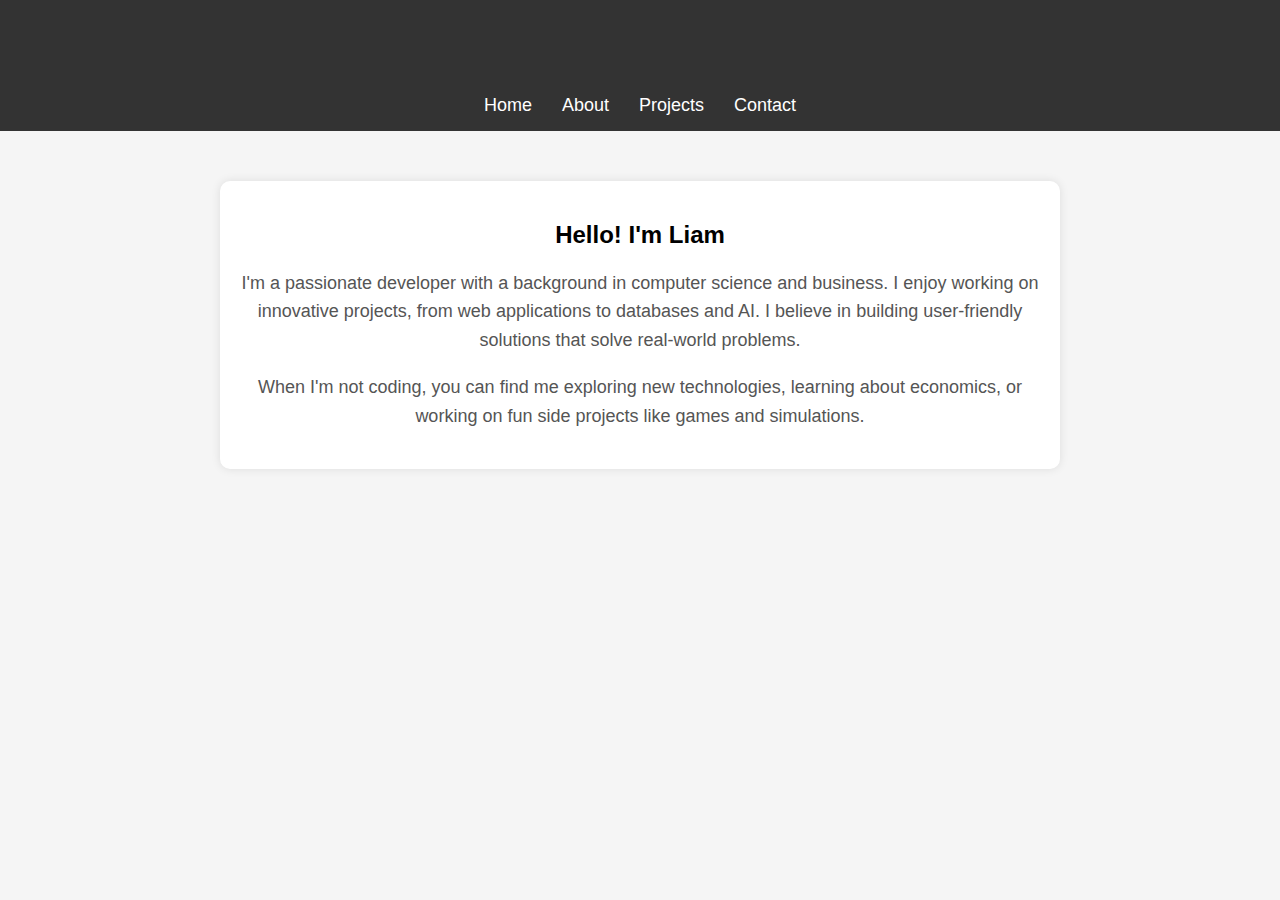
<file: about.html>
<!DOCTYPE html>
<html lang="en">
<head>
    <meta charset="UTF-8">
    <meta name="viewport" content="width=device-width, initial-scale=1.0">
    <title>About Me</title>
    <style>
        body {
            font-family: Arial, sans-serif;
            margin: 0;
            padding: 0;
            background-color: #f5f5f5;
            text-align: center;
        }

        header {
            background-color: #333;
            color: white;
            padding: 15px;
        }

        nav ul {
            list-style: none;
            padding: 0;
            margin: 0;
            display: flex;
            justify-content: center;
        }

        nav ul li {
            margin: 0 15px;
        }

        nav ul li a {
            color: white;
            text-decoration: none;
            font-size: 18px;
        }

        nav ul li a:hover {
            color: #f4a261;
        }

        .about-container {
            max-width: 800px;
            margin: 50px auto;
            padding: 20px;
            background: white;
            border-radius: 10px;
            box-shadow: 0px 0px 10px rgba(0, 0, 0, 0.1);
        }

        h1 {
            color: #333;
        }

        p {
            font-size: 18px;
            line-height: 1.6;
            color: #555;
        }
    </style>
</head>
<body>
    <header>
        <h1>About Me</h1>
        <nav>
            <ul>
                <li><a href="index.html">Home</a></li>
                <li><a href="about.html">About</a></li>
                <li><a href="projects.html">Projects</a></li>
                <li><a href="contact.html">Contact</a></li>
            </ul>
        </nav>
    </header>

    <div class="about-container">
        <h2>Hello! I'm Liam</h2>
        <p>
            I'm a passionate developer with a background in computer science and business.  
            I enjoy working on innovative projects, from web applications to databases and AI.  
            I believe in building user-friendly solutions that solve real-world problems.
        </p>
        <p>
            When I'm not coding, you can find me exploring new technologies, learning about economics,  
            or working on fun side projects like games and simulations.
        </p>
    </div>
</body>
</html>
</file>
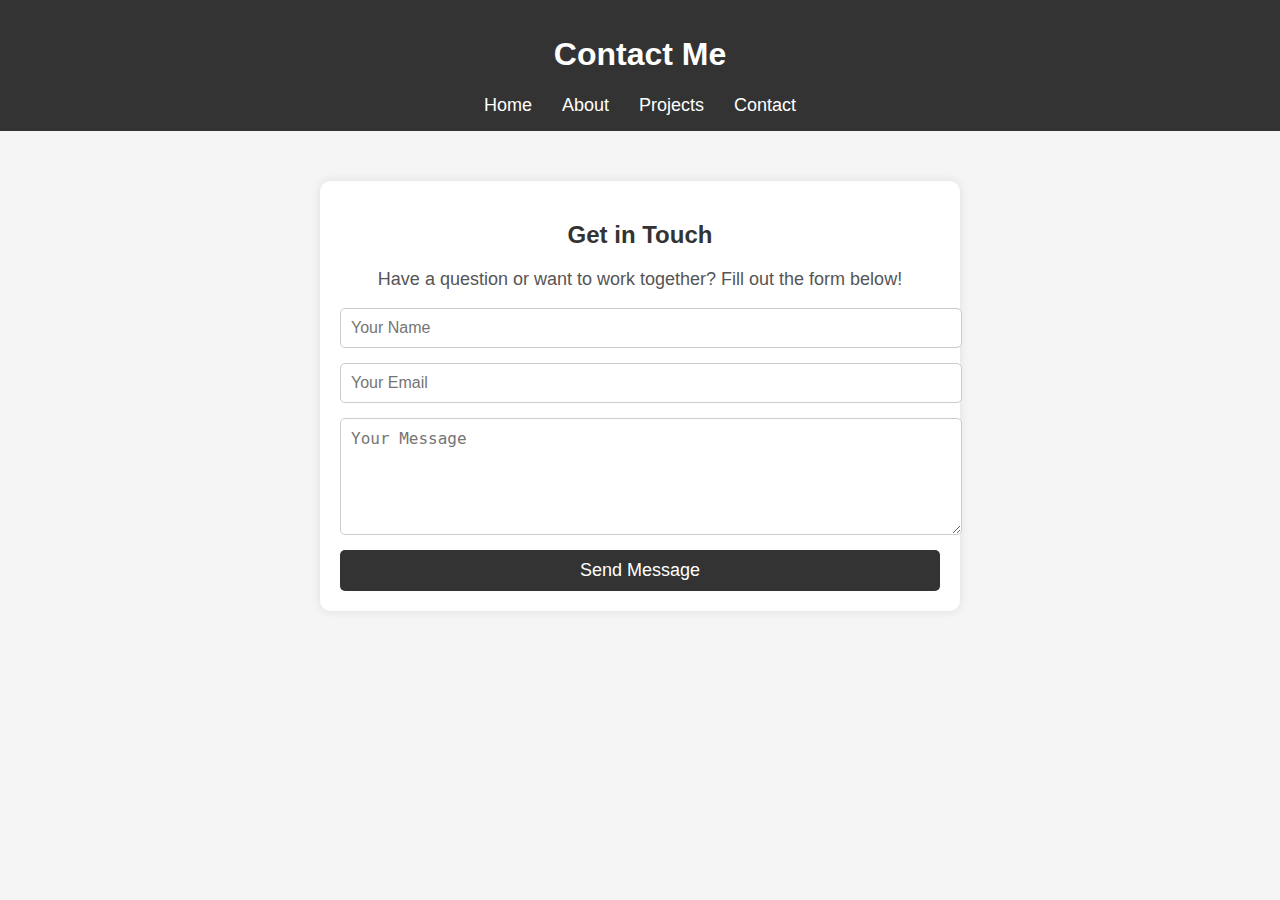
<file: contact.html>
<!DOCTYPE html>
<html lang="en">
<head>
    <meta charset="UTF-8">
    <meta name="viewport" content="width=device-width, initial-scale=1.0">
    <title>Contact Me</title>
    <style>
        body {
            font-family: Arial, sans-serif;
            margin: 0;
            padding: 0;
            background-color: #f5f5f5;
            text-align: center;
        }

        header {
            background-color: #333;
            color: white;
            padding: 15px;
        }

        nav ul {
            list-style: none;
            padding: 0;
            margin: 0;
            display: flex;
            justify-content: center;
        }

        nav ul li {
            margin: 0 15px;
        }

        nav ul li a {
            color: white;
            text-decoration: none;
            font-size: 18px;
        }

        nav ul li a:hover {
            color: #f4a261;
        }

        .contact-container {
            max-width: 600px;
            margin: 50px auto;
            padding: 20px;
            background: white;
            border-radius: 10px;
            box-shadow: 0px 0px 10px rgba(0, 0, 0, 0.1);
        }

        h2 {
            color: #333;
        }

        p {
            font-size: 18px;
            color: #555;
        }

        form {
            display: flex;
            flex-direction: column;
            gap: 15px;
        }

        input, textarea {
            width: 100%;
            padding: 10px;
            border: 1px solid #ccc;
            border-radius: 5px;
            font-size: 16px;
        }

        button {
            background-color: #333;
            color: white;
            border: none;
            padding: 10px;
            font-size: 18px;
            cursor: pointer;
            border-radius: 5px;
        }

        button:hover {
            background-color: #f4a261;
        }
    </style>
</head>
<body>
    <header>
        <h1>Contact Me</h1>
        <nav>
            <ul>
                <li><a href="index.html">Home</a></li>
                <li><a href="about.html">About</a></li>
                <li><a href="projects.html">Projects</a></li>
                <li><a href="contact.html">Contact</a></li>
            </ul>
        </nav>
    </header>

    <div class="contact-container">
        <h2>Get in Touch</h2>
        <p>Have a question or want to work together? Fill out the form below!</p>

        <form action="#" method="POST">
            <input type="text" name="name" placeholder="Your Name" required>
            <input type="email" name="email" placeholder="Your Email" required>
            <textarea name="message" rows="5" placeholder="Your Message" required></textarea>
            <button type="submit">Send Message</button>
        </form>
    </div>
</body>
</html>
</file>
